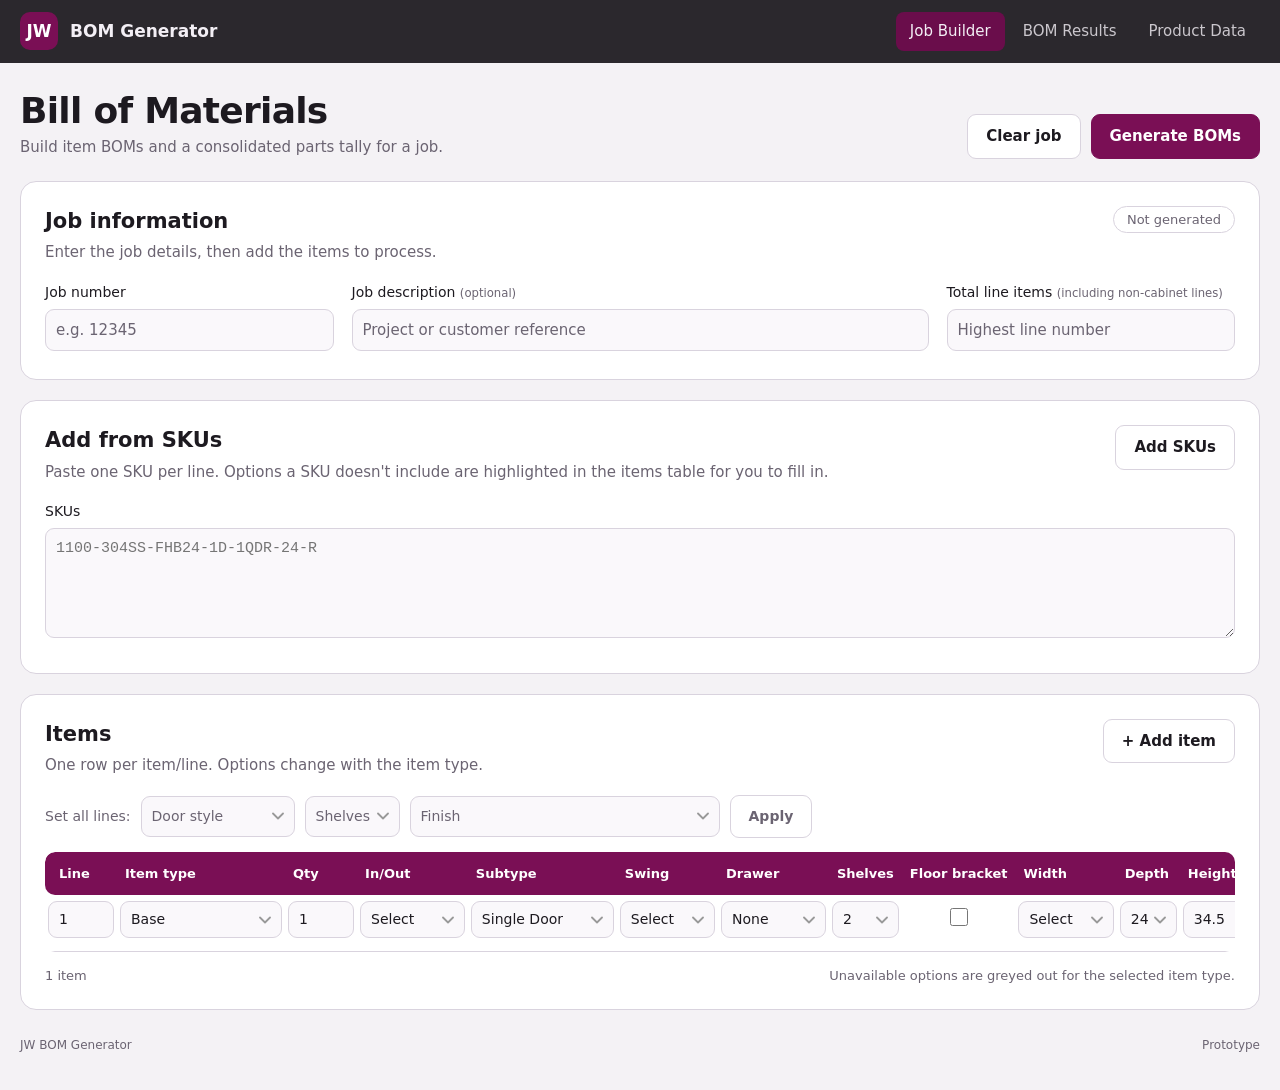
<file: index.html>
<!DOCTYPE html>
<html lang="en">
<head>
<meta charset="utf-8">
<meta name="viewport" content="width=device-width, initial-scale=1">
<title>BOM Generator</title>
<link rel="stylesheet" href="css/styles.css">
</head>
<body>
<header><div class="bar">
  <div class="brand"><div class="logo">JW</div>BOM Generator</div>
  <nav>
    <a href="#job-builder" data-view="job-builder">Job Builder</a>
    <a href="#bom-results" data-view="bom-results">BOM Results</a>
    <a href="#product-data" data-view="product-data">Product Data</a>
  </nav>
</div></header>

<main>
<section class="view" id="v-job-builder">
  <div class="head">
    <div><h1>Bill of Materials</h1><p class="sub">Build item BOMs and a consolidated parts tally for a job.</p></div>
    <div class="actions">
      <button class="btn" id="clear">Clear job</button>
      <button class="btn primary" id="generate">Generate BOMs</button>
    </div>
  </div>

  <div class="card">
    <div class="card-head">
      <div><h2>Job information</h2><p class="sub">Enter the job details, then add the items to process.</p></div>
      <span class="pill" id="status">Not generated</span>
    </div>
    <div class="grid3">
      <div><label for="jobNo">Job number</label><input id="jobNo" placeholder="e.g. 12345" autocomplete="off"><div class="err" id="jobErr"></div></div>
      <div><label for="jobDesc">Job description <small>(optional)</small></label><input id="jobDesc" placeholder="Project or customer reference" autocomplete="off"></div>
      <div><label for="totalLines">Total line items <small>(including non-cabinet lines)</small></label><input id="totalLines" type="number" min="1" step="1" placeholder="Highest line number" autocomplete="off"><div class="err" id="totalErr"></div></div>
    </div>
  </div>

  <div class="card">
    <div class="card-head">
      <div><h2>Add from SKUs</h2><p class="sub">Paste one SKU per line. Options a SKU doesn't include are highlighted in the items table for you to fill in.</p></div>
      <button class="btn" id="addSkus">Add SKUs</button>
    </div>
    <label for="skus">SKUs</label>
    <textarea id="skus" rows="4" spellcheck="false" placeholder="1100-304SS-FHB24-1D-1QDR-24-R"></textarea>
    <div class="err" id="skuErr"></div>
  </div>

  <div class="card">
    <div class="card-head">
      <div><h2>Items</h2><p class="sub">One row per item/line. Options change with the item type.</p></div>
      <button class="btn" id="add">+ Add item</button>
    </div>
    <div class="setall">
      <span>Set all lines:</span>
      <select id="allDoor" aria-label="Door style for all lines"><option value="">Door style</option></select>
      <select id="allShelves" aria-label="Shelves for all lines"><option value="">Shelves</option></select>
      <select id="allFinish" aria-label="Finish for all lines"><option value="">Finish</option></select>
      <button class="btn" id="applyAll">Apply</button>
    </div>
    <div class="tablewrap"><table>
      <thead><tr><th>Line</th><th>Item type</th><th>Qty</th><th>In/Out</th><th>Subtype</th><th>Swing</th><th>Drawer</th><th>Shelves</th><th>Floor bracket</th><th>Width</th><th>Depth</th><th>Height</th><th>Trim W</th><th>Trim D</th><th>Trim H</th><th>GF4 H</th><th>GF5 W</th><th>Door style</th><th>Finish</th><th>Special instructions</th><th></th></tr></thead>
      <tbody id="rows"></tbody>
    </table></div>
    <div class="foot"><span id="count">0 items</span><span>Unavailable options are greyed out for the selected item type.</span></div>
  </div>
</section>

<section class="view" id="v-bom-results">
  <div class="head"><div><h1>BOM Results</h1><p class="sub" id="resSub">No BOMs generated yet.</p></div>
    <div class="actions"><button class="btn" data-go="job-builder">Back to job</button><button class="btn" id="printTally">Print parts list</button><button class="btn primary" data-go="print">Print BOMs</button></div></div>
  <div class="card"><div id="resBody" class="empty">Generate BOMs from the Job Builder to see results here.</div></div>
</section>

<section class="view" id="v-print">
  <div class="head"><div><h1>Print BOMs</h1><p class="sub">One landscape page per unit. Choose Print, then "Save as PDF" as the printer to make a PDF.</p></div>
    <div class="actions"><button class="btn" data-go="bom-results">Back to results</button><button class="btn primary" id="printBtn">Print / Save PDF</button></div></div>
  <div id="sheets" class="card empty">Generate BOMs from the Job Builder first.</div>
</section>

<section class="view" id="v-product-data">
  <div class="head"><div><h1>Product Data</h1><p class="sub" id="invSub">Inventory from assets/inventory.json.</p></div></div>
  <div class="card">
    <div class="setall">
      <input id="invSearch" type="search" placeholder="Search all columns" aria-label="Search inventory" autocomplete="off">
      <span id="invCount"></span>
      <label class="btn" id="invPick" hidden>Open inventory.json<input type="file" id="invFile" accept=".json,application/json" hidden></label>
      <span id="invTools" hidden><span id="invEdits"></span> <button class="btn" id="invReset" hidden>Undo all edits</button> <button class="btn" id="invDownload">Download inventory.json</button></span>
    </div>
    <div class="tablewrap inv"><table class="plain" id="invTable"></table></div>
    <div class="empty" id="invMsg">Loading inventory...</div>
  </div>
</section>

<div class="page-foot"><span>JW BOM Generator</span><span>Prototype</span></div>
</main>
<div class="toast" id="toast" role="status"></div>

<!-- Load order matters: config -> Item base class -> item types -> registry -> generator -> UI -->
<script src="js/config.js"></script>
<script src="js/items/Item.js"></script>
<script src="js/items/Base.js"></script>
<script src="js/items/SinkBase.js"></script>
<script src="js/items/DrawerBank.js"></script>
<script src="js/items/BasePullout.js"></script>
<script src="js/items/GrillCabinet.js"></script>
<script src="js/items/WallCabinet.js"></script>
<script src="js/items/registry.js"></script>
<script src="js/bom.js"></script>
<script src="js/app.js"></script>
<script src="js/inventory.js"></script>
</body>
</html>
</file>
<file: css/styles.css>
:root{
  --bg:#f4f2f5;--panel:#fff;--panel2:#faf8fb;--line:#d9d3de;--text:#1d1a20;--muted:#6b6472;
  --accent:#7a0f55;--ok:#16794a;--err:#b3261e;--warn-bg:#fbf3d6;--warn:#7a5b00;--nav:#2b282d;
  color-scheme:light;box-sizing:border-box;
}
@media (prefers-color-scheme:dark){:root{
  --bg:#434245;--panel:#313033;--panel2:#272629;--line:#58555b;--text:#f3eff5;--muted:#b3adb8;
  --accent:#6a0d4b;--ok:#6fdca0;--err:#ff8a80;--warn-bg:#3b3a2e;--warn:#f1e26b;--nav:#323133;color-scheme:dark;}}
*,*::before,*::after{box-sizing:inherit}
body{margin:0;background:var(--bg);color:var(--text);font:15px/1.5 "Segoe UI",system-ui,-apple-system,Roboto,sans-serif}
button,input,select,textarea{font:inherit;color:inherit}
header{background:var(--nav);color:#f3eff5;position:sticky;top:0;z-index:5}
.bar{max-width:1600px;margin:0 auto;padding:12px 20px;display:flex;align-items:center;justify-content:space-between;gap:12px;flex-wrap:wrap}
.brand{display:flex;align-items:center;gap:12px;font-weight:700;font-size:17px}
.logo{background:var(--accent);color:#fff;width:38px;height:38px;border-radius:10px;display:grid;place-items:center;font-weight:800}
nav{display:flex;gap:4px}
nav a{color:#f3eff5;text-decoration:none;padding:8px 14px;border-radius:8px;opacity:.8}
nav a[aria-current=page]{background:#6a0d4b;opacity:1}
nav a:hover{opacity:1}
main{max-width:1600px;margin:0 auto;padding:28px 20px 12px}
.head{display:flex;justify-content:space-between;align-items:flex-end;gap:16px;flex-wrap:wrap;margin-bottom:22px}
h1{font-size:36px;line-height:1.1;margin:0 0 6px;letter-spacing:-.02em}
h2{margin:0 0 4px;font-size:21px}
h2.gap{margin-top:26px}
.sub{color:var(--muted);margin:0}
.actions{display:flex;gap:10px}
.btn{border:1px solid var(--line);background:var(--panel);padding:10px 18px;border-radius:9px;font-weight:600;cursor:pointer}
.btn:hover{border-color:var(--muted)}
.btn.primary{background:var(--accent);border-color:var(--accent);color:#fff}
.btn.primary:hover{filter:brightness(1.15)}
:focus-visible{outline:2px solid #c46aa4;outline-offset:2px}
.card{background:var(--panel);border:1px solid var(--line);border-radius:16px;padding:24px;margin-bottom:20px}
.card-head{display:flex;justify-content:space-between;align-items:flex-start;gap:16px;flex-wrap:wrap;margin-bottom:18px}
.pill{border:1px solid var(--line);border-radius:999px;padding:3px 13px;font-size:13px;color:var(--muted)}
.pill.ready{color:var(--ok);border-color:var(--ok)}
.grid2{display:grid;grid-template-columns:1fr 1fr;gap:18px}
.grid3{display:grid;grid-template-columns:1fr 2fr 1fr;gap:18px}
label{display:block;font-size:14px;margin-bottom:6px}
label small{color:var(--muted)}
textarea{resize:vertical;font-family:Consolas,ui-monospace,monospace}
.setall{display:flex;align-items:center;gap:10px;flex-wrap:wrap;margin-bottom:14px;color:var(--muted);font-size:14px}
.setall select{width:auto}
input,select,textarea{width:100%;background:var(--panel2);border:1px solid var(--line);border-radius:9px;padding:9px 10px;min-width:0}
input::placeholder{color:var(--muted)}
/* Own chevron instead of the native arrow, so the text gets the full width. */
select{appearance:none;-webkit-appearance:none;padding-right:28px;cursor:pointer;
  background-image:url("data:image/svg+xml,%3Csvg xmlns='http://www.w3.org/2000/svg' width='12' height='8' viewBox='0 0 12 8'%3E%3Cpath d='M1 1.5l5 5 5-5' fill='none' stroke='%23999' stroke-width='1.8' stroke-linecap='round' stroke-linejoin='round'/%3E%3C/svg%3E");
  background-repeat:no-repeat;background-position:right 10px center}
select option{background:var(--panel);color:var(--text)}
#rows select,#rows input{font-size:14px;padding-top:7px;padding-bottom:7px}
#rows td{padding:6px 3px}
#rows td.notes{min-width:220px}
#rows td.notes textarea{font:inherit;font-size:14px;padding-top:7px;padding-bottom:7px;min-height:37px}
#rows td.q{min-width:72px}
#rows td.ln{min-width:72px}
#rows td.na,#rows td.tog{padding-top:13px}
.invalid{border-color:var(--err)}
.err{color:var(--err);font-size:13px;margin-top:4px}
.tablewrap{overflow-x:auto;border-radius:10px}
table{width:100%;border-collapse:collapse}
table.plain{min-width:0}
thead th{background:var(--accent);color:#fff;text-align:left;font-size:13px;padding:12px 8px;white-space:nowrap}
thead th:first-child{border-radius:10px 0 0 10px;padding-left:14px}
thead th:last-child{border-radius:0 10px 10px 0}
tbody td{padding:6px 4px;border-bottom:1px solid var(--line);vertical-align:top}
td.ln{width:76px}
td.q{width:76px}
td.tog{text-align:center;padding-top:14px}
td.tog input{width:18px;height:18px;margin:0;accent-color:var(--accent);cursor:pointer}
td.na{color:var(--muted);text-align:center;opacity:.5;padding-top:14px}
.icon{background:none;border:0;color:var(--muted);cursor:pointer;font-size:18px;padding:6px 10px;border-radius:8px}
.icon:hover{color:var(--err);background:var(--panel2)}
.empty{text-align:center;color:var(--muted);padding:26px 0}
.foot{display:flex;justify-content:space-between;gap:12px;flex-wrap:wrap;color:var(--muted);font-size:13px;margin-top:14px}
.note{background:var(--warn-bg);border-left:3px solid var(--warn);border-radius:8px;padding:14px 18px;color:var(--muted);margin-bottom:16px}
.note b{color:var(--warn);margin-right:10px}
.bom{border:1px solid var(--line);border-radius:12px;padding:14px 16px;margin-top:12px}
.bom-head{display:flex;gap:14px;flex-wrap:wrap;margin-bottom:8px}
.bom-head span{color:var(--muted)}
tr.asm td{font-weight:600;background:var(--panel2)}
tr.sub td:first-child{padding-left:22px}
table.plain th{background:var(--panel2);color:var(--muted);border-radius:0!important}
/* Inventory spreadsheet: scrolls inside the card with a sticky header row, gridlines, striping */
.tablewrap.inv{max-height:70vh;overflow:auto;border:1px solid var(--line);border-radius:6px}
/* separate borders so the sticky header keeps its borders (collapsed ones scroll away and leave a gap) */
#invTable{border-collapse:separate;border-spacing:0;font-size:13px}
#invTable th{position:sticky;top:0;z-index:1;cursor:pointer;user-select:none;border:solid var(--line);border-width:0 1px 1px 0;padding:8px}
#invTable td{border:solid var(--line);border-width:0 1px 1px 0;padding:4px 8px;white-space:nowrap}
#invTable tr>:first-child{border-left-width:1px}
#invTable tbody tr:nth-child(even) td{background:var(--panel2)}
#invSearch{max-width:320px}
#invPick[hidden],#invMsg[hidden],#invTools[hidden],#invReset[hidden]{display:none}
#invTools{margin-left:auto;display:flex;align-items:center;gap:8px}
#invEdits{color:var(--muted);font-size:13px}
#invTable td[contenteditable]{cursor:text}
#invTable td[contenteditable]:focus{outline:2px solid var(--accent);outline-offset:-2px;background:var(--panel)}
#invTable tbody tr td.edited{background:#fff3c4;color:#000}
.page-foot{display:flex;justify-content:space-between;color:var(--muted);font-size:12px;padding:6px 0 24px;gap:10px;flex-wrap:wrap}
.view{display:none}.view.on{display:block}
.toast{position:fixed;left:50%;bottom:20px;transform:translateX(-50%);background:var(--text);color:var(--bg);padding:10px 18px;border-radius:10px;font-size:14px;opacity:0;pointer-events:none;transition:opacity .2s}
.toast.show{opacity:1}
/* ---------- printable BOM sheets (always black on white) ---------- */
#sheets:not(.empty){display:flex;flex-direction:column;gap:20px;overflow-x:auto}
.sheet{flex:none;margin:0 auto;width:11in;height:8.5in;padding:.4in;background:#fff;color:#000;border:1px solid var(--line);display:grid;grid-template-columns:minmax(0,1.65fr) minmax(0,1fr);grid-template-rows:minmax(0,1fr);gap:.35in;overflow:hidden;
  font:11px/1.3 "Segoe UI",Arial,sans-serif;-webkit-print-color-adjust:exact;print-color-adjust:exact}
.sheet h2{font-size:17px;text-align:center;margin:0 0 4px}
.sheet table{min-width:0;width:100%;border-collapse:collapse;line-height:1.2}
.sheet thead th{background:#fff;color:#000;border-top:2px solid #000;border-bottom:2px solid #000;border-radius:0;padding:2px 6px;font-size:10px;text-align:center}
.sheet tbody td{padding:1px 6px;border:0;white-space:nowrap;text-align:center;vertical-align:middle}
.sheet tbody tr:nth-child(even) td{background:#e4e4e4}
.sheet tr.asm td{font-weight:700;border-top:1.5px solid #000;background:transparent}
.sheet tbody tr:nth-child(even).asm td{background:#e4e4e4}
.sheet tbody tr.asm.asm-box td{background:#dbe7f6}
.sheet tbody tr.asm.asm-hw td{background:#fbe2d5}
.sheet-side{text-align:center;display:flex;flex-direction:column;gap:10px}
.sheet-side p{margin:0;font-size:14px}
.sheet-tag{font-family:"Aptos Narrow","Aptos Narrow Bold",Aptos,"Arial Narrow",sans-serif;color:#ff0000;font-size:56px;font-weight:700;line-height:1;transform:scaleX(1.15)} /* Aptos Narrow is tall and thin; widen it a little */
.sheet-img{flex:0 1 2.3in;min-height:0} /* reserved even when there's no image; shrinks so the logo stays on the page */
.sheet-img img{width:100%;height:100%;object-fit:contain}
.sheet-logo{margin:auto -.03in -.25in 0;align-self:flex-end;max-height:.45in;max-width:100%;object-fit:contain;
  filter:drop-shadow(0 0 .7px rgba(0,0,0,.75)) drop-shadow(0 0 .7px rgba(0,0,0,.75))} /* soft outline around the letters (needs a transparent PNG) */
.sheet-side h3{font-size:18px;margin:4px 0 0}
.dims,.chips{display:grid;grid-template-columns:repeat(3,1fr);gap:8px}
.dims div,.sbox,.chips span,.skubox{border:1px solid #888;box-shadow:1px 1px 3px #bbb}
.dims span{display:block;border-bottom:1px solid #888;font-weight:700;font-size:13px}
.dims b{display:block;font-size:18px}
.sbox{font-weight:700;font-size:14px;padding:4px}
.chips span{background:#d0d0d0;font-weight:700;font-size:10px;padding:4px 2px;text-transform:uppercase;display:flex;align-items:center;justify-content:center;text-align:center}
.skubox span{display:block;border-bottom:1px solid #888;font-size:14px;padding:3px}
.skubox b{display:block;font-weight:400;font-size:14px;padding:12px 4px}
.notesbox{margin-top:12px;text-align:center}
.notesbox span{font-weight:700}
.notesbox b{min-height:calc(3 * 1.3em + 12px);padding:6px 8px;text-align:left;white-space:pre-wrap;overflow-wrap:anywhere}
@page{size:letter landscape;margin:0}
.print-only{display:none}
@page tally{size:letter portrait;margin:.5in}
@media print{
  html:root{--bg:#fff;--panel:#fff;--panel2:#e8e8e8;--line:#bbb;--text:#000;--muted:#333;color-scheme:light}
  body{background:#fff}
  header,.page-foot,.toast{display:none!important}
  main{padding:0;max-width:none}
  /* BOM sheets (Print BOMs page) */
  body:not(.print-tally) .view:not(#v-print),#v-print .head{display:none!important}
  #sheets:not(.empty){display:block;overflow:visible}
  .sheet{border:0;break-after:page}
  .sheet:last-child{break-after:auto}
  /* Consolidated parts list only (Print parts list button) */
  body.print-tally .view:not(#v-bom-results),body.print-tally #v-bom-results>.head,body.print-tally #resBody>:not(#tally){display:none!important}
  body.print-tally #v-bom-results .card{border:0;padding:0}
  body.print-tally #tally{page:tally;font-size:12px}
  body.print-tally .print-only{display:block;margin:0 0 6px}
  body.print-tally #tally th{-webkit-print-color-adjust:exact;print-color-adjust:exact}
}
@media(max-width:700px){.grid2,.grid3{grid-template-columns:1fr}h1{font-size:28px}.card{padding:18px}}
@media(prefers-reduced-motion:reduce){.toast{transition:none}}
</file>
